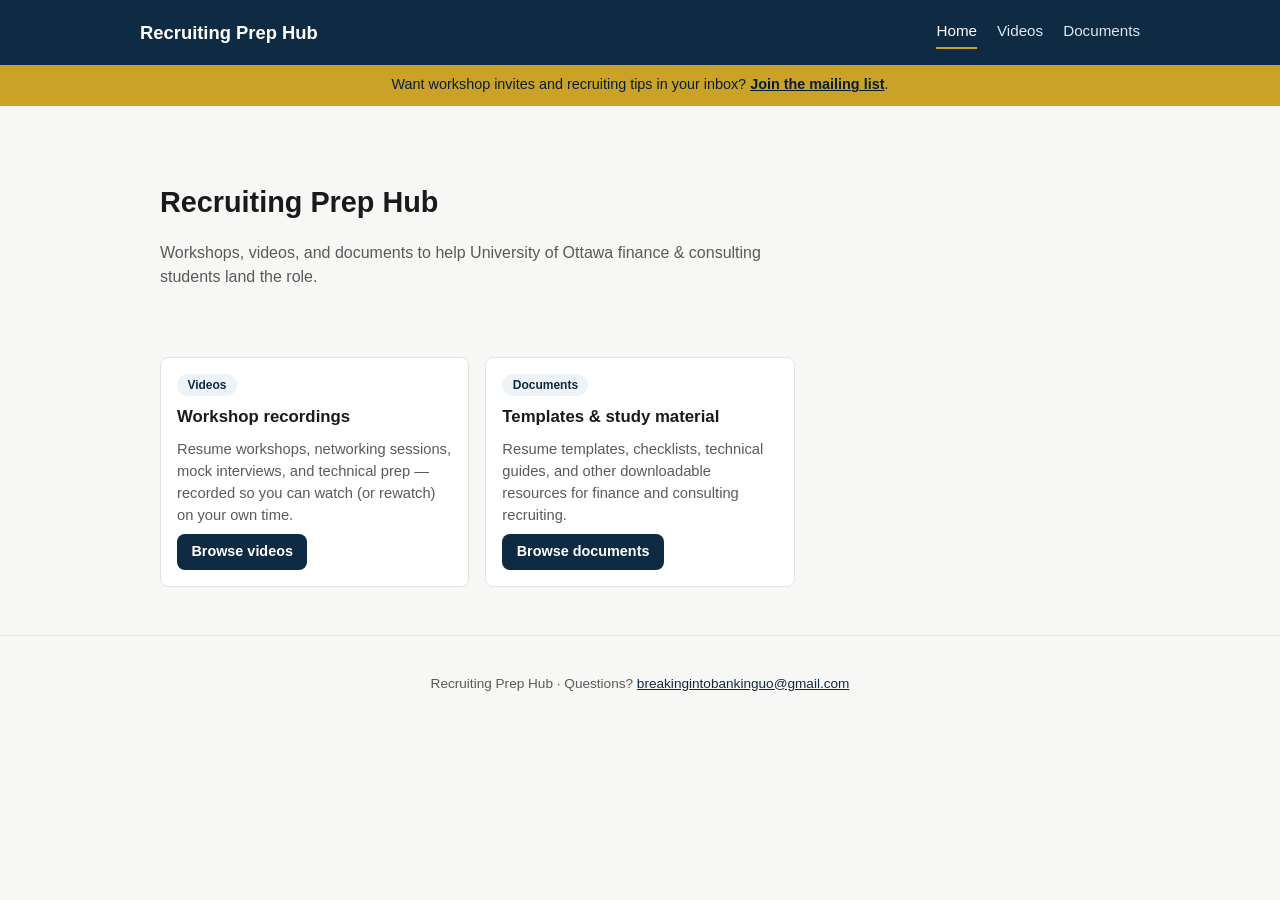
<file: index.html>
<!doctype html>
<html lang="en">
<head>
<meta charset="utf-8">
<meta name="viewport" content="width=device-width, initial-scale=1">
<meta name="google-site-verification" content="_bVZfgT34bng1hVd1fGMp-0dDxmI6WMplYgzmRiTAHw" />
<title>Recruiting Prep Hub</title>
<link rel="stylesheet" href="assets/style.css">
</head>
<body>
<div class="app-shell">
<header class="site-header" id="site-header"></header>
<div class="signup-banner" id="signup-banner"></div>

<main>
  <section class="hero">
    <h1 id="hero-title">Recruiting Prep Hub</h1>
    <p id="hero-tagline">Loading&hellip;</p>
  </section>

  <div class="card-grid">
    <div class="card">
      <span class="badge">Videos</span>
      <h3>Workshop recordings</h3>
      <p>Resume workshops, networking sessions, mock interviews, and technical prep &mdash; recorded so you can watch (or rewatch) on your own time.</p>
      <a class="btn" href="videos.html">Browse videos</a>
    </div>
    <div class="card">
      <span class="badge">Documents</span>
      <h3>Templates &amp; study material</h3>
      <p>Resume templates, checklists, technical guides, and other downloadable resources for finance and consulting recruiting.</p>
      <a class="btn" href="documents.html">Browse documents</a>
    </div>
  </div>
</main>

<footer class="site-footer" id="site-footer"></footer>
</div>

<script src="assets/app.js"></script>
<script>
  (async () => {
    const config = await loadConfig();
    renderHeader("home", config);
    renderFooter(config);
    renderSignupBanner(config);
    document.getElementById("hero-title").textContent = config.siteTitle;
    document.getElementById("hero-tagline").textContent = config.tagline;
  })();
</script>
</body>
</html>
</file>
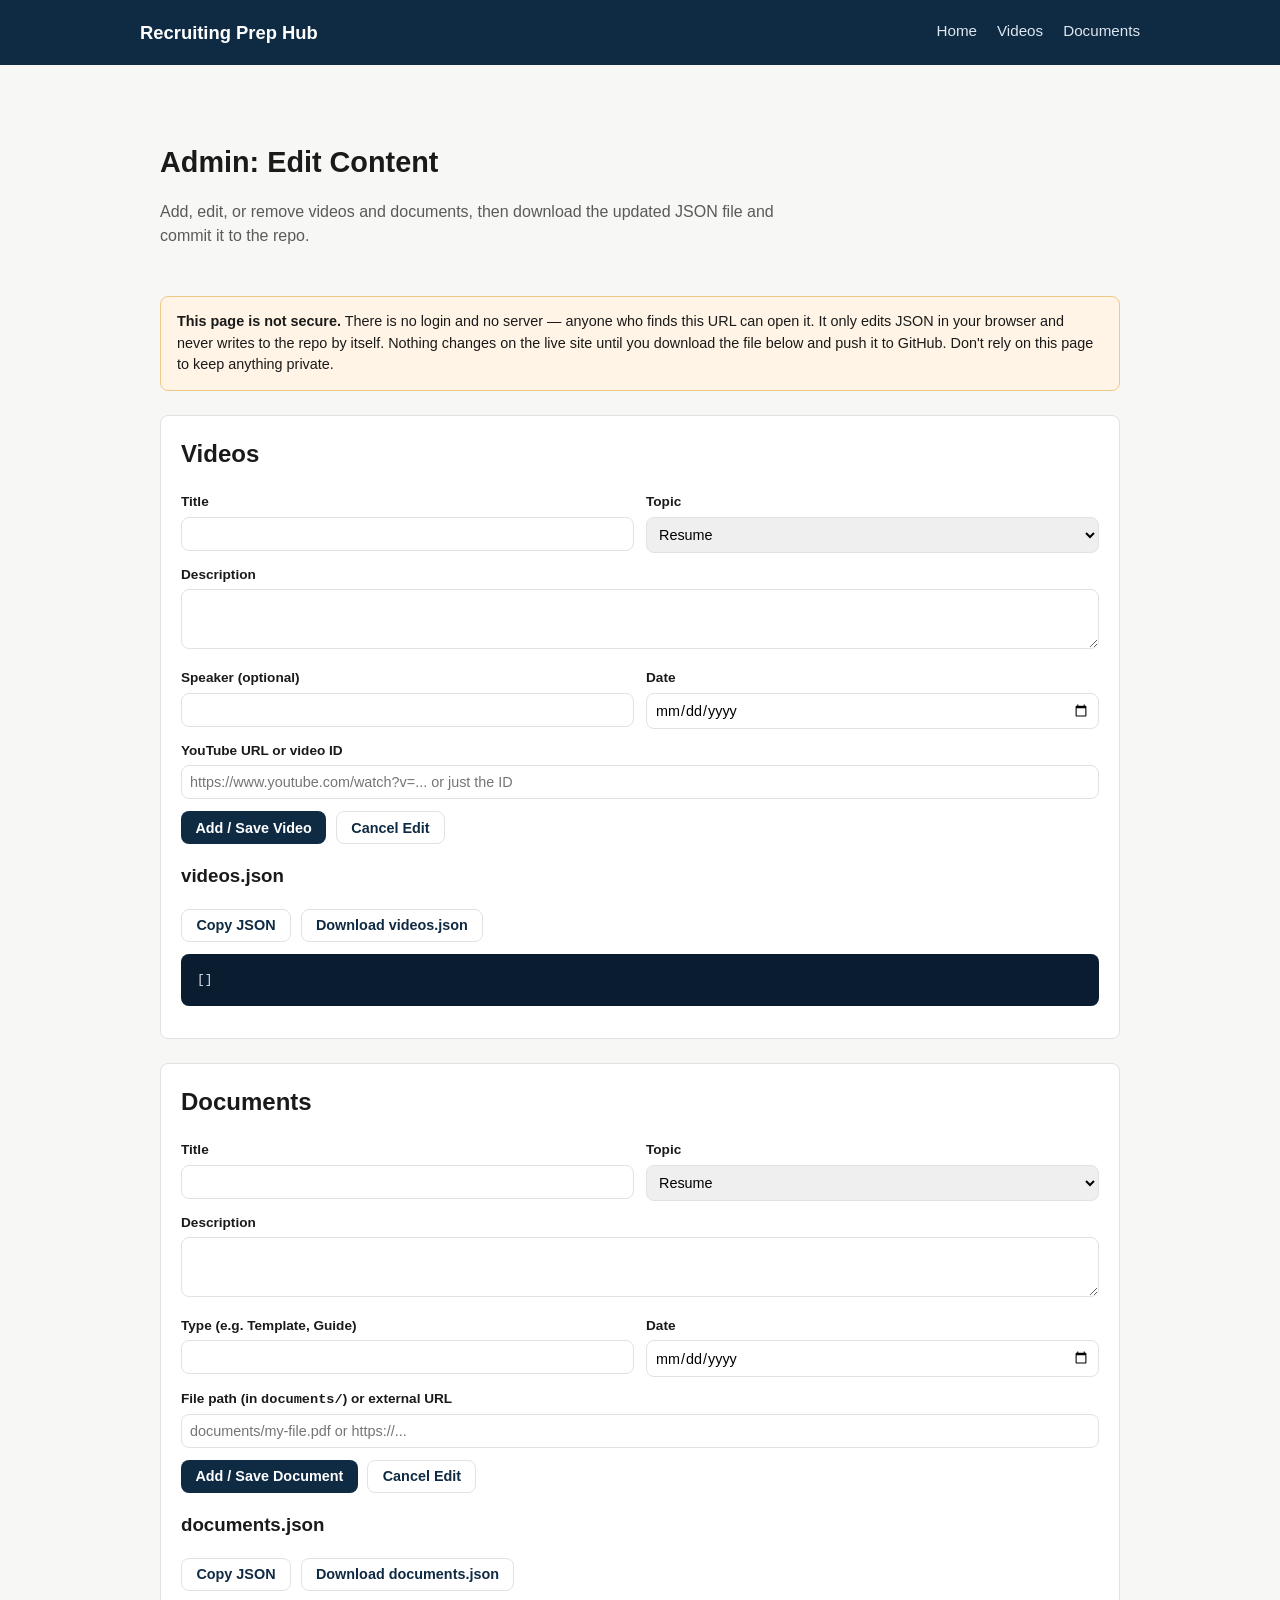
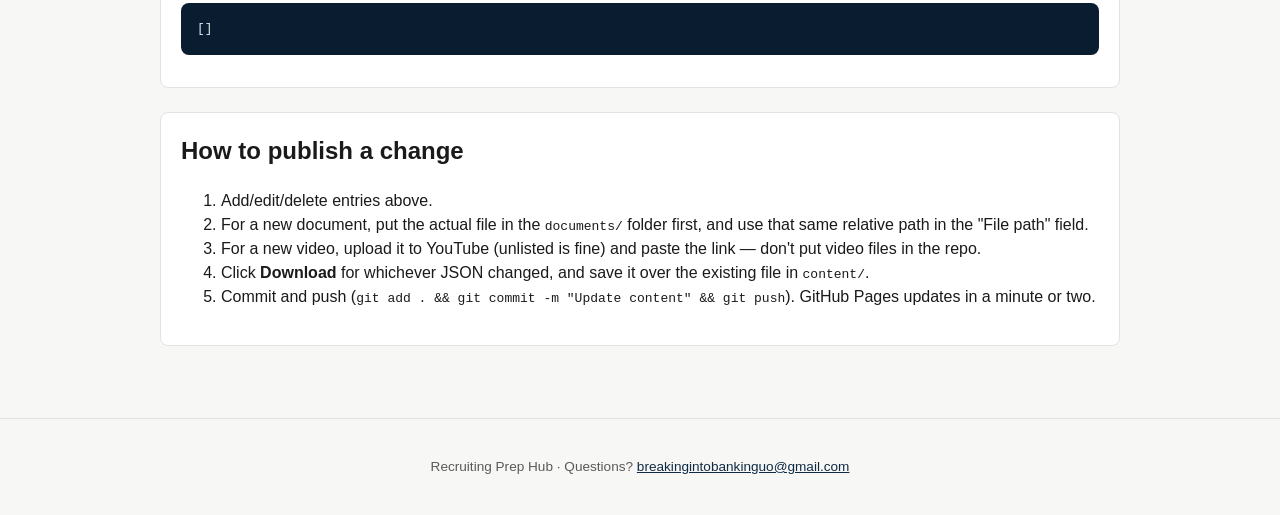
<file: admin.html>
<!doctype html>
<html lang="en">
<head>
<meta charset="utf-8">
<meta name="viewport" content="width=device-width, initial-scale=1">
<title>Admin &middot; Recruiting Prep Hub</title>
<link rel="stylesheet" href="assets/style.css">
</head>
<body>
<div class="app-shell">
<header class="site-header" id="site-header"></header>

<main>
  <section class="hero">
    <h1>Admin: Edit Content</h1>
    <p>Add, edit, or remove videos and documents, then download the updated JSON file and commit it to the repo.</p>
  </section>

  <div class="admin-warning">
    <strong>This page is not secure.</strong> There is no login and no server &mdash; anyone who finds this URL can open it.
    It only edits JSON in your browser and never writes to the repo by itself. Nothing changes on the live site
    until you download the file below and push it to GitHub. Don't rely on this page to keep anything private.
  </div>

  <section class="admin-section">
    <h2>Videos</h2>
    <form id="video-form">
      <input type="hidden" id="video-edit-id">
      <div class="form-grid">
        <div>
          <label for="video-title">Title</label>
          <input id="video-title" required>
        </div>
        <div>
          <label for="video-topic">Topic</label>
          <select id="video-topic"></select>
        </div>
        <div class="full">
          <label for="video-description">Description</label>
          <textarea id="video-description"></textarea>
        </div>
        <div>
          <label for="video-speaker">Speaker (optional)</label>
          <input id="video-speaker">
        </div>
        <div>
          <label for="video-date">Date</label>
          <input id="video-date" type="date">
        </div>
        <div class="full">
          <label for="video-youtube">YouTube URL or video ID</label>
          <input id="video-youtube" placeholder="https://www.youtube.com/watch?v=... or just the ID" required>
        </div>
      </div>
      <div class="output-actions">
        <button type="submit" class="btn">Add / Save Video</button>
        <button type="button" class="btn secondary" id="video-cancel">Cancel Edit</button>
      </div>
    </form>

    <div id="video-list"></div>

    <h3>videos.json</h3>
    <div class="output-actions">
      <button class="btn secondary" id="video-copy">Copy JSON</button>
      <button class="btn secondary" id="video-download">Download videos.json</button>
    </div>
    <pre class="json-output" id="video-json"></pre>
  </section>

  <section class="admin-section">
    <h2>Documents</h2>
    <form id="doc-form">
      <input type="hidden" id="doc-edit-id">
      <div class="form-grid">
        <div>
          <label for="doc-title">Title</label>
          <input id="doc-title" required>
        </div>
        <div>
          <label for="doc-topic">Topic</label>
          <select id="doc-topic"></select>
        </div>
        <div class="full">
          <label for="doc-description">Description</label>
          <textarea id="doc-description"></textarea>
        </div>
        <div>
          <label for="doc-type">Type (e.g. Template, Guide)</label>
          <input id="doc-type">
        </div>
        <div>
          <label for="doc-date">Date</label>
          <input id="doc-date" type="date">
        </div>
        <div class="full">
          <label for="doc-file">File path (in <code>documents/</code>) or external URL</label>
          <input id="doc-file" placeholder="documents/my-file.pdf or https://..." required>
        </div>
      </div>
      <div class="output-actions">
        <button type="submit" class="btn">Add / Save Document</button>
        <button type="button" class="btn secondary" id="doc-cancel">Cancel Edit</button>
      </div>
    </form>

    <div id="doc-list"></div>

    <h3>documents.json</h3>
    <div class="output-actions">
      <button class="btn secondary" id="doc-copy">Copy JSON</button>
      <button class="btn secondary" id="doc-download">Download documents.json</button>
    </div>
    <pre class="json-output" id="doc-json"></pre>
  </section>

  <section class="admin-section">
    <h2>How to publish a change</h2>
    <ol>
      <li>Add/edit/delete entries above.</li>
      <li>For a new document, put the actual file in the <code>documents/</code> folder first, and use that same relative path in the "File path" field.</li>
      <li>For a new video, upload it to YouTube (unlisted is fine) and paste the link &mdash; don't put video files in the repo.</li>
      <li>Click <strong>Download</strong> for whichever JSON changed, and save it over the existing file in <code>content/</code>.</li>
      <li>Commit and push (<code>git add . &amp;&amp; git commit -m "Update content" &amp;&amp; git push</code>). GitHub Pages updates in a minute or two.</li>
    </ol>
  </section>
</main>

<footer class="site-footer" id="site-footer"></footer>
</div>

<script src="assets/app.js"></script>
<script>
  (async () => {
    const config = await loadConfig();
    renderHeader("admin", config);
    renderFooter(config);

    let videos = await loadJSON("content/videos.json").catch(() => []);
    let docs = await loadJSON("content/documents.json").catch(() => []);

    function populateTopics(select) {
      select.innerHTML = config.topics.map((t) => `<option value="${t}">${t}</option>`).join("");
    }
    populateTopics(document.getElementById("video-topic"));
    populateTopics(document.getElementById("doc-topic"));

    function slugify(str) {
      return str.toLowerCase().trim().replace(/[^a-z0-9]+/g, "-").replace(/(^-|-$)/g, "");
    }

    function uniqueId(base, existing, ignoreId) {
      let id = base || "item";
      let n = 2;
      const taken = new Set(existing.filter((x) => x.id !== ignoreId).map((x) => x.id));
      while (taken.has(id)) {
        id = `${base}-${n}`;
        n += 1;
      }
      return id;
    }

    function extractYoutubeId(input) {
      const trimmed = input.trim();
      const patterns = [
        /(?:youtube\.com\/watch\?v=|youtu\.be\/|youtube\.com\/embed\/)([\w-]{11})/,
      ];
      for (const re of patterns) {
        const m = trimmed.match(re);
        if (m) return m[1];
      }
      return trimmed;
    }

    // ---- Videos ----
    const videoForm = document.getElementById("video-form");
    const videoJsonEl = document.getElementById("video-json");
    const videoListEl = document.getElementById("video-list");

    function renderVideoJson() {
      videoJsonEl.textContent = JSON.stringify(videos, null, 2);
    }

    function renderVideoList() {
      videoListEl.innerHTML = "";
      [...videos].sort((a, b) => (b.date || "").localeCompare(a.date || "")).forEach((v) => {
        const row = document.createElement("div");
        row.className = "admin-list-item";
        row.innerHTML = `
          <div>
            <strong>${v.title}</strong>
            <div class="meta">${v.topic} &middot; ${v.date || "no date"} &middot; ${v.youtubeId}</div>
          </div>
          <div class="actions">
            <button data-action="edit">Edit</button>
            <button data-action="delete">Delete</button>
          </div>
        `;
        row.querySelector('[data-action="edit"]').addEventListener("click", () => loadVideoIntoForm(v));
        row.querySelector('[data-action="delete"]').addEventListener("click", () => {
          if (confirm(`Delete "${v.title}"?`)) {
            videos = videos.filter((x) => x.id !== v.id);
            renderVideoList();
            renderVideoJson();
          }
        });
        videoListEl.appendChild(row);
      });
      renderVideoJson();
    }

    function loadVideoIntoForm(v) {
      document.getElementById("video-edit-id").value = v.id;
      document.getElementById("video-title").value = v.title;
      document.getElementById("video-topic").value = v.topic;
      document.getElementById("video-description").value = v.description || "";
      document.getElementById("video-speaker").value = v.speaker || "";
      document.getElementById("video-date").value = v.date || "";
      document.getElementById("video-youtube").value = v.youtubeId;
      window.scrollTo({ top: videoForm.offsetTop - 20, behavior: "smooth" });
    }

    document.getElementById("video-cancel").addEventListener("click", () => {
      videoForm.reset();
      document.getElementById("video-edit-id").value = "";
    });

    videoForm.addEventListener("submit", (e) => {
      e.preventDefault();
      const editId = document.getElementById("video-edit-id").value;
      const title = document.getElementById("video-title").value.trim();
      const entry = {
        id: editId || uniqueId(slugify(title), videos),
        title,
        description: document.getElementById("video-description").value.trim(),
        topic: document.getElementById("video-topic").value,
        date: document.getElementById("video-date").value,
        speaker: document.getElementById("video-speaker").value.trim(),
        youtubeId: extractYoutubeId(document.getElementById("video-youtube").value),
      };
      if (editId) {
        videos = videos.map((v) => (v.id === editId ? entry : v));
      } else {
        videos = [...videos, entry];
      }
      videoForm.reset();
      document.getElementById("video-edit-id").value = "";
      renderVideoList();
    });

    document.getElementById("video-copy").addEventListener("click", () => {
      navigator.clipboard.writeText(JSON.stringify(videos, null, 2));
    });
    document.getElementById("video-download").addEventListener("click", () => {
      downloadFile("videos.json", JSON.stringify(videos, null, 2));
    });

    // ---- Documents ----
    const docForm = document.getElementById("doc-form");
    const docJsonEl = document.getElementById("doc-json");
    const docListEl = document.getElementById("doc-list");

    function renderDocJson() {
      docJsonEl.textContent = JSON.stringify(docs, null, 2);
    }

    function renderDocList() {
      docListEl.innerHTML = "";
      [...docs].sort((a, b) => (b.date || "").localeCompare(a.date || "")).forEach((d) => {
        const row = document.createElement("div");
        row.className = "admin-list-item";
        row.innerHTML = `
          <div>
            <strong>${d.title}</strong>
            <div class="meta">${d.topic} &middot; ${d.date || "no date"} &middot; ${d.file}</div>
          </div>
          <div class="actions">
            <button data-action="edit">Edit</button>
            <button data-action="delete">Delete</button>
          </div>
        `;
        row.querySelector('[data-action="edit"]').addEventListener("click", () => loadDocIntoForm(d));
        row.querySelector('[data-action="delete"]').addEventListener("click", () => {
          if (confirm(`Delete "${d.title}"?`)) {
            docs = docs.filter((x) => x.id !== d.id);
            renderDocList();
            renderDocJson();
          }
        });
        docListEl.appendChild(row);
      });
      renderDocJson();
    }

    function loadDocIntoForm(d) {
      document.getElementById("doc-edit-id").value = d.id;
      document.getElementById("doc-title").value = d.title;
      document.getElementById("doc-topic").value = d.topic;
      document.getElementById("doc-description").value = d.description || "";
      document.getElementById("doc-type").value = d.type || "";
      document.getElementById("doc-date").value = d.date || "";
      document.getElementById("doc-file").value = d.file;
      window.scrollTo({ top: docForm.offsetTop - 20, behavior: "smooth" });
    }

    document.getElementById("doc-cancel").addEventListener("click", () => {
      docForm.reset();
      document.getElementById("doc-edit-id").value = "";
    });

    docForm.addEventListener("submit", (e) => {
      e.preventDefault();
      const editId = document.getElementById("doc-edit-id").value;
      const title = document.getElementById("doc-title").value.trim();
      const entry = {
        id: editId || uniqueId(slugify(title), docs),
        title,
        description: document.getElementById("doc-description").value.trim(),
        topic: document.getElementById("doc-topic").value,
        date: document.getElementById("doc-date").value,
        type: document.getElementById("doc-type").value.trim(),
        file: document.getElementById("doc-file").value.trim(),
      };
      if (editId) {
        docs = docs.map((d) => (d.id === editId ? entry : d));
      } else {
        docs = [...docs, entry];
      }
      docForm.reset();
      document.getElementById("doc-edit-id").value = "";
      renderDocList();
    });

    document.getElementById("doc-copy").addEventListener("click", () => {
      navigator.clipboard.writeText(JSON.stringify(docs, null, 2));
    });
    document.getElementById("doc-download").addEventListener("click", () => {
      downloadFile("documents.json", JSON.stringify(docs, null, 2));
    });

    function downloadFile(filename, content) {
      const blob = new Blob([content], { type: "application/json" });
      const url = URL.createObjectURL(blob);
      const a = document.createElement("a");
      a.href = url;
      a.download = filename;
      a.click();
      URL.revokeObjectURL(url);
    }

    renderVideoList();
    renderDocList();
  })();
</script>
</body>
</html>
</file>
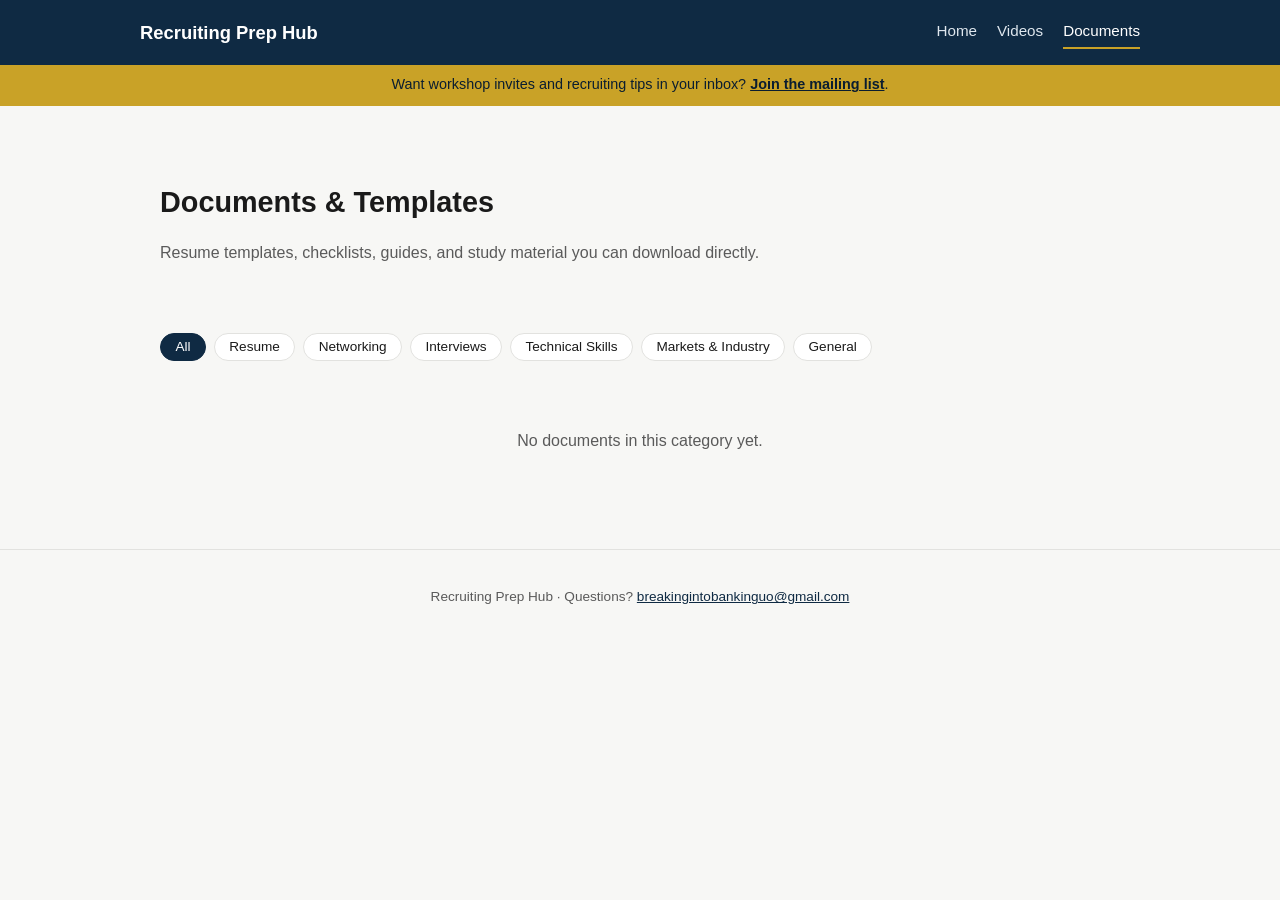
<file: documents.html>
<!doctype html>
<html lang="en">

<head>
  <meta charset="utf-8">
  <meta name="viewport" content="width=device-width, initial-scale=1">
  <title>Documents &middot; Recruiting Prep Hub</title>
  <link rel="stylesheet" href="assets/style.css">
</head>

<body>
  <div class="app-shell">
    <header class="site-header" id="site-header"></header>
    <div class="signup-banner" id="signup-banner"></div>

    <main>
      <section class="hero">
        <h1>Documents &amp; Templates</h1>
        <p>Resume templates, checklists, guides, and study material you can download directly.</p>
      </section>

      <div class="filters" id="filters"></div>
      <div class="card-grid" id="doc-grid"></div>
      <p class="empty-state" id="empty-state" style="display:none;">No documents in this category yet.</p>
    </main>

    <footer class="site-footer" id="site-footer"></footer>
  </div>

  <script src="assets/app.js"></script>
  <script>
    (async () => {
      const [config, docs] = await Promise.all([
        loadConfig(),
        loadJSON("content/documents.json"),
      ]);
      renderHeader("documents", config);
      renderFooter(config);
      renderSignupBanner(config);

      const grid = document.getElementById("doc-grid");
      const emptyState = document.getElementById("empty-state");

      function isExternal(file) {
        return /^https?:\/\//i.test(file);
      }

      function render(topic) {
        const filtered = topic === "All" ? docs : docs.filter((d) => d.topic === topic);
        grid.innerHTML = "";
        emptyState.style.display = filtered.length ? "none" : "block";
        const sorted = [...filtered].sort((a, b) => (b.date || "").localeCompare(a.date || ""));
        sorted.forEach((d) => {
          const card = document.createElement("div");
          card.className = "card";
          const href = d.file;
          const downloadAttr = isExternal(href) ? "" : "download";
          card.innerHTML = `
          <span class="badge">${d.topic}${d.type ? " &middot; " + d.type : ""}</span>
          <h3>${d.title}</h3>
          <p>${d.description || ""}</p>
          <p class="meta" style="color:#5a5a5a;font-size:0.8rem;">${formatDate(d.date)}</p>
          <a class="btn secondary" href="${href}" ${downloadAttr} target="_blank" rel="noopener">
            ${isExternal(href) ? "Open" : "Download"}
          </a>
        `;
          grid.appendChild(card);
        });
      }

      renderTopicFilters(document.getElementById("filters"), config.topics, render);
      render("All");
    })();
  </script>
</body>

</html>
</file>
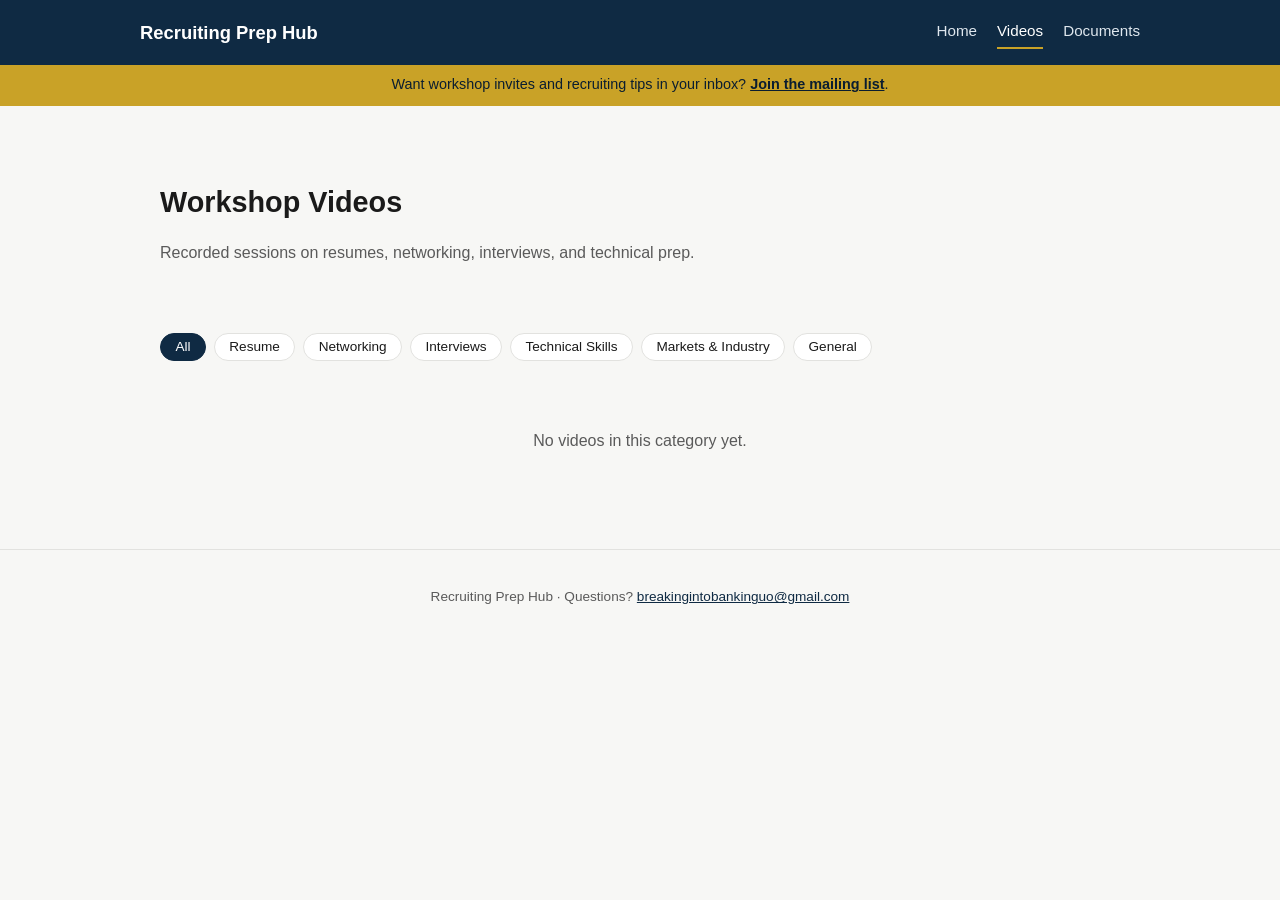
<file: videos.html>
<!doctype html>
<html lang="en">
<head>
<meta charset="utf-8">
<meta name="viewport" content="width=device-width, initial-scale=1">
<title>Videos &middot; Recruiting Prep Hub</title>
<link rel="stylesheet" href="assets/style.css">
</head>
<body>
<div class="app-shell">
<header class="site-header" id="site-header"></header>
<div class="signup-banner" id="signup-banner"></div>

<main>
  <section class="hero">
    <h1>Workshop Videos</h1>
    <p>Recorded sessions on resumes, networking, interviews, and technical prep.</p>
  </section>

  <div class="filters" id="filters"></div>
  <div class="card-grid" id="video-grid"></div>
  <p class="empty-state" id="empty-state" style="display:none;">No videos in this category yet.</p>
</main>

<footer class="site-footer" id="site-footer"></footer>
</div>

<script src="assets/app.js"></script>
<script>
  (async () => {
    const [config, videos] = await Promise.all([
      loadConfig(),
      loadJSON("content/videos.json"),
    ]);
    renderHeader("videos", config);
    renderFooter(config);
    renderSignupBanner(config);

    const grid = document.getElementById("video-grid");
    const emptyState = document.getElementById("empty-state");

    function render(topic) {
      const filtered = topic === "All" ? videos : videos.filter((v) => v.topic === topic);
      grid.innerHTML = "";
      emptyState.style.display = filtered.length ? "none" : "block";
      const sorted = [...filtered].sort((a, b) => (b.date || "").localeCompare(a.date || ""));
      sorted.forEach((v) => {
        const card = document.createElement("div");
        card.className = "card";
        card.innerHTML = `
          <div class="video-embed">
            <iframe src="https://www.youtube.com/embed/${v.youtubeId}" title="${v.title}"
              allow="accelerometer; autoplay; clipboard-write; encrypted-media; gyroscope; picture-in-picture"
              allowfullscreen loading="lazy"></iframe>
          </div>
          <span class="badge">${v.topic}</span>
          <h3>${v.title}</h3>
          <p>${v.description || ""}</p>
          <p class="meta" style="color:#5a5a5a;font-size:0.8rem;">
            ${v.speaker ? v.speaker + " &middot; " : ""}${formatDate(v.date)}
          </p>
        `;
        grid.appendChild(card);
      });
    }

    renderTopicFilters(document.getElementById("filters"), config.topics, render);
    render("All");
  })();
</script>
</body>
</html>
</file>
<file: assets/style.css>
:root {
  --navy: #0f2a43;
  --navy-dark: #0a1d30;
  --gold: #c9a227;
  --bg: #f7f7f5;
  --card-bg: #ffffff;
  --text: #1a1a1a;
  --text-muted: #5a5a5a;
  --border: #e2e2df;
  --radius: 8px;
  --max-width: 1000px;
}

* { box-sizing: border-box; }

html, body {
  margin: 0;
  padding: 0;
  background: var(--bg);
  color: var(--text);
  font-family: -apple-system, BlinkMacSystemFont, "Segoe UI", Roboto, Helvetica, Arial, sans-serif;
  line-height: 1.5;
}

a { color: var(--navy); }

header.site-header {
  background: var(--navy);
  color: #fff;
  padding: 1rem 1.25rem;
}

header.site-header .inner {
  max-width: var(--max-width);
  margin: 0 auto;
  display: flex;
  flex-wrap: wrap;
  align-items: center;
  justify-content: space-between;
  gap: 0.75rem;
}

header.site-header .brand {
  font-weight: 700;
  font-size: 1.15rem;
  color: #fff;
  text-decoration: none;
}

header.site-header nav {
  display: flex;
  gap: 1.25rem;
  flex-wrap: wrap;
}

header.site-header nav a {
  color: #dfe7ee;
  text-decoration: none;
  font-size: 0.95rem;
  padding: 0.25rem 0;
  border-bottom: 2px solid transparent;
}

header.site-header nav a:hover,
header.site-header nav a.active {
  color: #fff;
  border-bottom-color: var(--gold);
}

.signup-banner {
  background: var(--gold);
  color: var(--navy-dark);
}

.signup-banner p {
  max-width: var(--max-width);
  margin: 0 auto;
  padding: 0.6rem 1.25rem;
  text-align: center;
  font-size: 0.9rem;
}

.signup-banner a {
  color: var(--navy-dark);
  font-weight: 700;
}

main {
  max-width: var(--max-width);
  margin: 0 auto;
  padding: 1.75rem 1.25rem 3rem;
}

.hero {
  padding: 1.5rem 0 2rem;
}

.hero h1 {
  font-size: 1.8rem;
  margin-bottom: 0.5rem;
}

.hero p {
  color: var(--text-muted);
  max-width: 640px;
}

.card-grid {
  display: grid;
  grid-template-columns: repeat(auto-fill, minmax(280px, 1fr));
  gap: 1rem;
  margin-top: 1.25rem;
}

.card {
  background: var(--card-bg);
  border: 1px solid var(--border);
  border-radius: var(--radius);
  padding: 1rem;
  display: flex;
  flex-direction: column;
  gap: 0.5rem;
}

.card h3 {
  margin: 0;
  font-size: 1.05rem;
}

.card p {
  margin: 0;
  color: var(--text-muted);
  font-size: 0.92rem;
}

.badge {
  display: inline-block;
  background: #eef3f8;
  color: var(--navy);
  border-radius: 999px;
  padding: 0.15rem 0.65rem;
  font-size: 0.75rem;
  font-weight: 600;
  width: fit-content;
}

.video-embed {
  position: relative;
  width: 100%;
  padding-top: 56.25%;
  border-radius: var(--radius);
  overflow: hidden;
  background: #000;
}

.video-embed iframe {
  position: absolute;
  inset: 0;
  width: 100%;
  height: 100%;
  border: 0;
}

.btn {
  display: inline-block;
  background: var(--navy);
  color: #fff;
  text-decoration: none;
  padding: 0.45rem 0.9rem;
  border-radius: var(--radius);
  font-size: 0.9rem;
  font-weight: 600;
  border: none;
  cursor: pointer;
  width: fit-content;
}

.btn:hover { background: var(--navy-dark); }

.btn.secondary {
  background: #fff;
  color: var(--navy);
  border: 1px solid var(--border);
}

.filters {
  display: flex;
  flex-wrap: wrap;
  gap: 0.5rem;
  margin: 1.25rem 0;
}

.filters button {
  background: #fff;
  border: 1px solid var(--border);
  border-radius: 999px;
  padding: 0.35rem 0.9rem;
  font-size: 0.85rem;
  cursor: pointer;
  color: var(--text);
}

.filters button.active {
  background: var(--navy);
  color: #fff;
  border-color: var(--navy);
}

.empty-state {
  color: var(--text-muted);
  padding: 2rem 0;
  text-align: center;
}

footer.site-footer {
  border-top: 1px solid var(--border);
  padding: 1.5rem 1.25rem;
  text-align: center;
  color: var(--text-muted);
  font-size: 0.85rem;
}

/* Admin page */
.admin-warning {
  background: #fff4e5;
  border: 1px solid #f0c987;
  border-radius: var(--radius);
  padding: 0.9rem 1rem;
  font-size: 0.9rem;
  margin-bottom: 1.5rem;
}

.admin-section {
  background: var(--card-bg);
  border: 1px solid var(--border);
  border-radius: var(--radius);
  padding: 1.25rem;
  margin-bottom: 1.5rem;
}

.admin-section h2 {
  margin-top: 0;
}

.form-grid {
  display: grid;
  grid-template-columns: 1fr 1fr;
  gap: 0.75rem;
}

.form-grid .full { grid-column: 1 / -1; }

@media (max-width: 600px) {
  .form-grid { grid-template-columns: 1fr; }
}

label {
  display: block;
  font-size: 0.85rem;
  font-weight: 600;
  margin-bottom: 0.25rem;
}

input, select, textarea {
  width: 100%;
  padding: 0.5rem;
  border: 1px solid var(--border);
  border-radius: var(--radius);
  font-size: 0.9rem;
  font-family: inherit;
}

textarea { resize: vertical; min-height: 60px; }

.admin-list-item {
  border: 1px solid var(--border);
  border-radius: var(--radius);
  padding: 0.75rem 1rem;
  margin-bottom: 0.6rem;
  display: flex;
  justify-content: space-between;
  align-items: flex-start;
  gap: 1rem;
}

.admin-list-item .meta {
  font-size: 0.85rem;
  color: var(--text-muted);
}

.admin-list-item .actions {
  display: flex;
  gap: 0.5rem;
  flex-shrink: 0;
}

.admin-list-item .actions button {
  background: none;
  border: 1px solid var(--border);
  border-radius: var(--radius);
  padding: 0.3rem 0.6rem;
  font-size: 0.8rem;
  cursor: pointer;
}

pre.json-output {
  background: #0a1d30;
  color: #dfe7ee;
  padding: 1rem;
  border-radius: var(--radius);
  overflow-x: auto;
  font-size: 0.8rem;
  max-height: 320px;
}

.output-actions {
  display: flex;
  gap: 0.6rem;
  margin: 0.75rem 0;
  flex-wrap: wrap;
}
</file>
